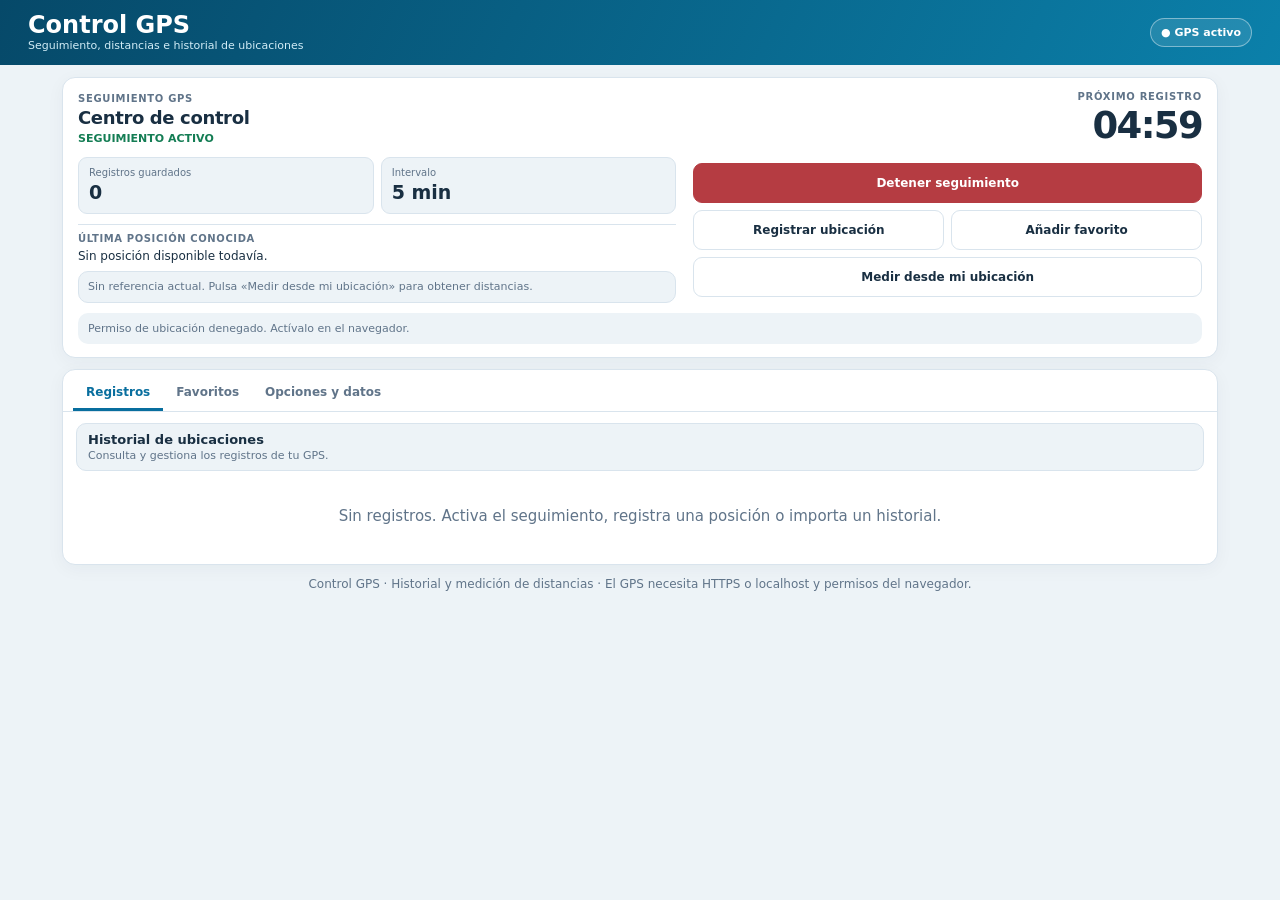
<file: index.html>
<!doctype html>
<html lang="es">
<head>
<meta charset="utf-8">
<meta name="viewport" content="width=device-width, initial-scale=1">
<meta http-equiv="refresh" content="0; url=inicio.html">
<title>Control GPS</title>
<script>window.location.replace('inicio.html' + window.location.search + window.location.hash);</script>
</head>
<body><p><a href="inicio.html">Abrir Control GPS</a></p></body>
</html>
</file>
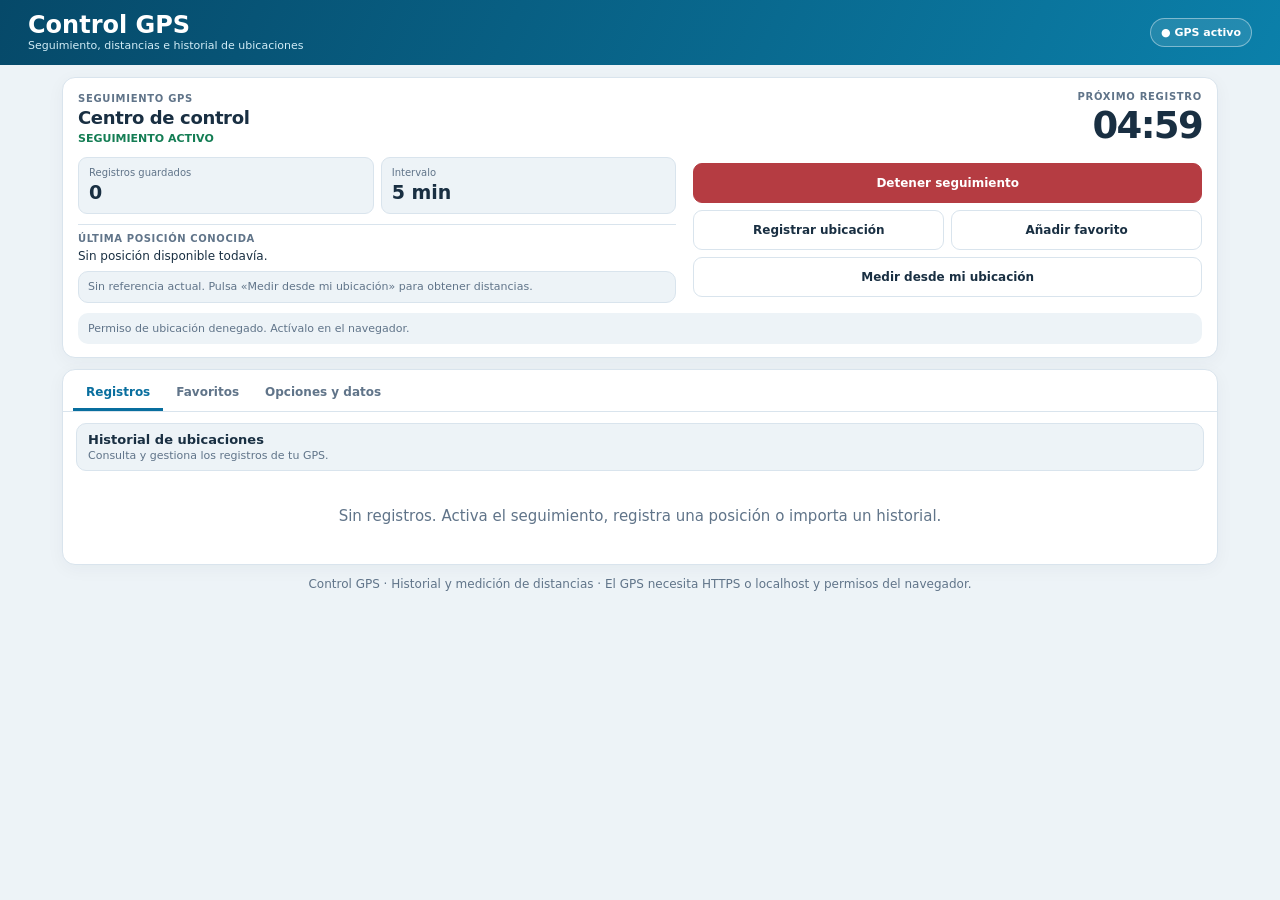
<file: inicio.html>
<!DOCTYPE html>
<html lang="es">
<head>
  <meta charset="utf-8">
  <meta name="viewport" content="width=device-width, initial-scale=1">
  <meta name="theme-color" content="#0b6591">
  <meta name="description" content="Panel de control GPS, historial de ubicaciones y medición de distancias.">
  <title>Control GPS | Seguimiento e historial</title>
  <style>
    :root{color-scheme:light;--bg:#edf3f7;--panel:#fff;--ink:#192f42;--muted:#607489;--line:#d9e4ed;--brand:#086e9e;--brand2:#064f76;--positive:#147d54;--negative:#b54343;--gold:#a66811;--shadow:0 10px 32px rgba(26,55,76,.07)}
    *{box-sizing:border-box}body{margin:0;background:var(--bg);color:var(--ink);font-family:system-ui,-apple-system,"Segoe UI",Roboto,sans-serif;font-size:15px}button,input,select,textarea{font:inherit}button{cursor:pointer}button:disabled{opacity:.55;cursor:wait}a{color:var(--brand)}
    body.dark-mode{color-scheme:dark;--bg:#101d28;--panel:#182c3a;--ink:#eaf4fc;--muted:#a9bfce;--line:#354e60;--brand:#68c5f1;--brand2:#2b8bb5;--positive:#73dba2;--negative:#ff9b9b;--gold:#e9c27b;--shadow:0 10px 32px rgba(0,0,0,.18)}
    .top{background:linear-gradient(115deg,#064969,#0b80aa);color:#fff;padding:22px clamp(16px,4vw,48px);display:flex;gap:20px;align-items:center;justify-content:space-between;flex-wrap:wrap}
    .top h1{font-size:clamp(23px,3vw,32px);margin:0 0 3px;font-weight:800}.top p{margin:0;color:#d2edf7;font-size:13px}.live-badge{border:1px solid #ffffff69;border-radius:999px;padding:9px 14px;font-weight:700;font-size:13px;background:#ffffff1b}
    .shell{max-width:1180px;margin:0 auto;padding:20px;display:grid;grid-template-columns:minmax(0,1fr);gap:18px}
    .panel{min-width:0;background:var(--panel);border:1px solid var(--line);border-radius:17px;box-shadow:var(--shadow)}
    .control{padding:23px;display:grid;grid-template-columns:repeat(2,minmax(0,1fr));gap:18px;align-items:start}.control .wide{grid-column:1/-1}.section-kicker{font-size:12px;font-weight:800;letter-spacing:.08em;text-transform:uppercase;color:var(--muted);margin:0 0 8px}.control h2{margin:0;font-size:22px;letter-spacing:-.02em}
    .status{font-size:14px;font-weight:800;color:var(--negative);margin:7px 0 0}.status.running{color:var(--positive)}.countdown{font-size:clamp(40px,4.8vw,55px);font-variant-numeric:tabular-nums;font-weight:800;letter-spacing:-.055em}
    .metrics{display:grid;grid-template-columns:1fr 1fr;gap:10px}.metric{background:var(--bg);border:1px solid var(--line);padding:14px;border-radius:12px}.metric-label{color:var(--muted);font-size:12px}.metric-value{font-size:22px;font-weight:800;margin-top:3px;font-variant-numeric:tabular-nums}
    .last-position{border-top:1px solid var(--line);padding-top:15px}.last-position strong{display:block;font-size:12px;text-transform:uppercase;letter-spacing:.06em;color:var(--muted);margin-bottom:7px}#lastLocation{font-size:14px;line-height:1.6;overflow-wrap:anywhere}
    .actions{display:grid;grid-template-columns:1fr 1fr;gap:10px}.btn{border:1px solid var(--line);padding:11px 13px;border-radius:11px;color:var(--ink);background:var(--panel);font-weight:700;min-height:44px}.btn:hover{filter:brightness(.96)}.btn-primary{background:#0876a5;color:white;border-color:#0876a5}.btn-danger{background:#b53c42;color:white;border-color:#b53c42}.btn-wide{grid-column:1/-1}.feedback{font-size:12px;color:var(--muted);line-height:1.55;background:var(--bg);padding:12px;border-radius:10px;min-height:58px;overflow-wrap:anywhere}
    .toggle-row{display:flex;align-items:center;gap:7px;color:var(--ink);font-size:13px;min-height:40px}.toggle-row input{width:17px;height:17px;accent-color:#0876a5}
    .lower{grid-column:1/-1;overflow:visible}.tabs{display:flex;flex-wrap:wrap;gap:4px;border-bottom:1px solid var(--line);padding:11px 16px 0;overflow:visible}.tab{border:0;border-bottom:3px solid transparent;background:transparent;color:var(--muted);padding:12px 17px;font-weight:750;white-space:nowrap}.tab.active{color:var(--brand);border-bottom-color:var(--brand)}
    .tab-panel{padding:20px;max-height:none;overflow:visible}.tab-panel[hidden]{display:none}.empty{color:var(--muted);text-align:center;padding:28px}.group{margin-bottom:10px;border:1px solid var(--line);border-radius:11px;overflow:hidden}.group>summary{padding:12px 15px;font-weight:750;cursor:pointer;background:var(--bg)}.subgroup{margin:10px 13px;border:1px solid var(--line);border-radius:9px;overflow:hidden}.subgroup>summary{padding:10px 12px;font-weight:700;cursor:pointer;color:var(--muted)}
    .record{padding:12px 14px;border-top:1px solid var(--line);display:flex;justify-content:space-between;align-items:center;gap:14px;flex-wrap:wrap}.record-main{min-width:0;overflow-wrap:anywhere}.record-main strong{display:block;font-size:14px}.record-main small{display:block;color:var(--muted);font-size:12px;margin-top:4px}.record-actions{display:flex;gap:6px;flex-wrap:wrap}.mini{padding:7px 10px;border-radius:8px;border:1px solid var(--line);background:var(--panel);color:var(--ink);font-size:12px;font-weight:700}.mini.danger{color:var(--negative)}
    .settings{display:grid;grid-template-columns:repeat(auto-fit,minmax(240px,1fr));gap:15px}.setting-box{background:var(--bg);border:1px solid var(--line);padding:17px;border-radius:12px}.setting-box h3{font-size:14px;margin:0 0 9px}.setting-box p{font-size:12px;color:var(--muted);line-height:1.5;margin:7px 0 13px}.setting-box input[type=number],.setting-box input[type=url],.setting-box input[type=file],.setting-box input[type=password]{width:100%;border-radius:8px;border:1px solid var(--line);color:var(--ink);background:var(--panel);padding:10px;min-width:0}.setting-box .btn{margin-top:8px;width:100%}.hint{font-size:12px;color:var(--muted);line-height:1.6;margin-top:13px}.foot{text-align:center;color:var(--muted);font-size:12px;padding:0 18px 22px}
    .measurement{margin:8px 0 0;padding:9px 11px;border-radius:10px;background:var(--bg);border:1px solid var(--line);font-size:12px;line-height:1.5;color:var(--muted)}.record .distance{font-size:12px;color:var(--positive);font-weight:750}.address-text{max-width:100%;overflow-wrap:anywhere}.section-actions{display:flex;gap:8px;flex-wrap:wrap}.section-actions .btn{flex:1;min-width:140px}.mini:focus-visible,.btn:focus-visible{outline:3px solid var(--brand);outline-offset:2px}
    @media(max-width:900px){.control{grid-template-columns:repeat(2,minmax(0,1fr))}}
    @media(max-width:560px){.shell{padding:11px;gap:11px}.control{display:flex;flex-direction:column;padding:17px}.control>*{width:100%}.tab-panel{padding:12px}.metrics{gap:8px}}
    /* Historial GPS: jerarquía visual, acciones claras, accesibilidad y adaptación móvil. */
    .group,.subgroup{border:1px solid var(--line);border-radius:15px;background:var(--panel);overflow:visible;box-shadow:0 5px 15px rgba(22,55,73,.035)}
    .group{margin-bottom:15px}.subgroup{margin:10px 13px 14px;border-radius:13px}
    .group>summary,.subgroup>summary{list-style:none;display:flex;align-items:center;justify-content:space-between;gap:12px;cursor:pointer;position:relative}
    .group>summary::-webkit-details-marker,.subgroup>summary::-webkit-details-marker{display:none}
    .group>summary{padding:16px 19px;background:var(--bg);border-radius:14px;color:var(--ink)}
    .subgroup>summary{padding:12px 16px;background:var(--bg);color:var(--ink);border-radius:12px}
    .group[open]>summary,.subgroup[open]>summary{border-radius:14px 14px 0 0;border-bottom:1px solid var(--line)}
    .group-summary-main{display:inline-flex;align-items:center;gap:11px;font-size:14px;font-weight:800;min-width:0}
    .group-summary-main .ui-svg{color:var(--brand);flex-shrink:0}
    .group-summary-count{display:inline-flex;align-items:center;justify-content:center;padding:5px 10px;min-width:65px;border:1px solid var(--line);border-radius:999px;color:var(--muted);background:var(--panel);font-size:11px;font-weight:800;white-space:nowrap}
    .group-summary-chevron{display:inline-flex;align-items:center;justify-content:center;color:var(--muted);transition:transform .18s ease}
    details[open]>summary .group-summary-chevron{transform:rotate(180deg)}
    .summary-meta{display:inline-flex;gap:9px;align-items:center;min-width:0;margin-left:auto}
    .location-card{margin:12px 13px 14px;border:1px solid var(--line);border-radius:16px;background:var(--panel);overflow:hidden;box-shadow:0 5px 18px rgba(21,52,75,.045)}
    .location-card-top{padding:18px 20px 14px;display:flex;align-items:flex-start;justify-content:space-between;gap:14px}
    .location-identity{display:flex;align-items:center;gap:12px;min-width:0}
    .location-pin{width:42px;height:42px;flex:0 0 42px;display:flex;align-items:center;justify-content:center;background:color-mix(in srgb,var(--brand) 10%,var(--panel));color:var(--brand);border-radius:12px}
    .ui-svg{display:inline-block;width:17px;height:17px;stroke:currentColor;stroke-width:1.8;fill:none;stroke-linecap:round;stroke-linejoin:round;vertical-align:middle;flex-shrink:0}
    .location-pin .ui-svg{width:21px;height:21px}
    .location-heading{min-width:0}
    .location-kicker{font-size:10px;text-transform:uppercase;letter-spacing:.11em;font-weight:850;color:var(--muted);margin-bottom:2px}
    .location-title{display:block;font-size:clamp(18px,2vw,22px);font-weight:850;color:var(--ink);line-height:1.25;letter-spacing:-.025em;overflow-wrap:anywhere}
    .location-subtitle{display:block;margin-top:5px;color:var(--muted);font-size:12px;font-weight:550}
    .location-accuracy{display:inline-flex;align-items:center;gap:6px;color:var(--brand2);background:color-mix(in srgb,var(--brand) 9%,var(--panel));border:1px solid color-mix(in srgb,var(--brand) 18%,var(--line));border-radius:999px;font-size:12px;font-weight:800;white-space:nowrap;padding:7px 11px}
    .location-info{padding:0 20px 15px 74px;display:flex;flex-wrap:wrap;gap:12px 24px;align-items:flex-start}
    .location-info-entry{display:inline-flex;align-items:flex-start;gap:7px;min-width:0;max-width:100%;font-size:13px;color:var(--muted);line-height:1.5;overflow-wrap:anywhere}
    .location-info-entry .ui-svg{margin-top:2px;color:var(--muted);width:15px;height:15px}
    .location-coordinates{font-variant-numeric:tabular-nums;font-weight:650;color:var(--ink)}
    .location-address{flex-basis:100%}
    .location-distance{margin:0 20px 17px 74px;padding:11px 14px;border:1px solid color-mix(in srgb,var(--positive) 18%,var(--line));border-radius:12px;background:color-mix(in srgb,var(--positive) 6%,var(--panel));display:flex;gap:12px;align-items:center;min-width:0}
    .location-distance-icon{display:flex;align-items:center;justify-content:center;color:var(--positive);width:32px;height:32px;background:color-mix(in srgb,var(--positive) 12%,var(--panel));border-radius:9px;flex-shrink:0}
    .location-distance-icon .ui-svg{width:18px;height:18px}
    .location-distance-copy{display:flex;gap:4px 12px;align-items:baseline;flex-wrap:wrap;font-size:12px;min-width:0;color:var(--muted)}
    .location-distance-copy strong{font-size:18px;color:var(--positive);font-weight:850;font-variant-numeric:tabular-nums}
    .location-distance-copy span{font-size:11px}


    .location-action{width:100%;min-height:40px;padding:8px 11px;display:inline-flex;align-items:center;justify-content:center;gap:7px;border:1px solid var(--line);background:var(--panel);border-radius:10px;color:var(--ink);text-decoration:none;font-size:12px;line-height:1.2;font-weight:800;cursor:pointer;white-space:nowrap}
    .location-action:hover{border-color:var(--brand);background:color-mix(in srgb,var(--brand) 5%,var(--panel));color:var(--brand2)}
    .location-action:focus-visible,.group>summary:focus-visible,.subgroup>summary:focus-visible{outline:3px solid var(--brand);outline-offset:2px}
    .location-action-primary{background:var(--brand2);border-color:var(--brand2);color:#fff}
    .location-action-primary:hover{background:var(--brand2);color:#fff;filter:brightness(1.08)}
    .location-action .ui-svg{width:16px;height:16px}
    .location-action-danger{color:var(--negative);border-color:color-mix(in srgb,var(--negative) 25%,var(--line))}
    .location-action-danger:hover{background:color-mix(in srgb,var(--negative) 8%,var(--panel));color:var(--negative);border-color:var(--negative)}

    /* Tonos alternos por registro. Fondo tenue + borde visible + franja lateral para
       distinguir las mediciones, sin sacrificar contraste o modo oscuro. */
    .location-card{
      --card-accent:#0d766e;
      --card-soft:#ecf8f3;
      --card-edge:#a5d7cb;
      border:1px solid var(--card-edge);
      border-left:6px solid var(--card-accent);
      background:linear-gradient(110deg,var(--card-soft) 0%,var(--panel) 86%);
      transition:border-color .16s ease,box-shadow .16s ease;
    }
    .location-card[data-tone="teal"]{--card-accent:#0d766e;--card-soft:#ecf8f3;--card-edge:#a5d7cb}
    .location-card[data-tone="purple"]{--card-accent:#6952a8;--card-soft:#f3efff;--card-edge:#c9bcec}
    .location-card[data-tone="amber"]{--card-accent:#8d5914;--card-soft:#fff6e6;--card-edge:#ebd4a4}
    .location-card[data-tone="blue"]{--card-accent:#225f9f;--card-soft:#ecf4ff;--card-edge:#b8d0eb}
    .location-card[data-tone="rose"]{--card-accent:#a54767;--card-soft:#fff0f4;--card-edge:#eab9cb}
    .location-card .location-pin{background:color-mix(in srgb,var(--card-accent) 12%,var(--panel));color:var(--card-accent)}
    .location-card .location-accuracy{
      background:color-mix(in srgb,var(--card-accent) 9%,var(--panel));
      border-color:color-mix(in srgb,var(--card-accent) 23%,var(--line));
      color:var(--card-accent);
    }
    .location-card .location-actionbar{
      background:color-mix(in srgb,var(--card-accent) 5%,var(--panel));
    }
    .location-card .location-action-primary{
      background:var(--card-accent);border-color:var(--card-accent);color:#fff;
    }
    .location-card .location-action-primary:hover{background:var(--card-accent);color:#fff;filter:brightness(1.08)}
    body.dark-mode .location-card[data-tone="teal"]{--card-soft:#16362f;--card-edge:#26766c;--card-accent:#45b8a7}
    body.dark-mode .location-card[data-tone="purple"]{--card-soft:#292339;--card-edge:#7461a2;--card-accent:#b9a3ef}
    body.dark-mode .location-card[data-tone="amber"]{--card-soft:#363022;--card-edge:#8c6a37;--card-accent:#ebbd69}
    body.dark-mode .location-card[data-tone="blue"]{--card-soft:#1e3042;--card-edge:#4c7eae;--card-accent:#8dbced}
    body.dark-mode .location-card[data-tone="rose"]{--card-soft:#392831;--card-edge:#a2667d;--card-accent:#ec9db7}
    body.dark-mode .location-card .location-action-primary{color:#102233}
    body.dark-mode .location-card .location-action-primary:hover{color:#102233}

    #favoritesList>.location-card{margin:0 0 14px}
    .section-actions{margin-bottom:14px}
    .records-toolbar{display:flex;flex-wrap:wrap;align-items:center;justify-content:space-between;gap:16px;margin-bottom:15px;background:var(--bg);border:1px solid var(--line);border-radius:13px;padding:15px 18px}
    .records-toolbar-heading{display:flex;flex-direction:column;gap:4px}
    .records-toolbar-heading strong{font-size:15px;font-weight:850}
    .records-toolbar-heading span{color:var(--muted);font-size:12px}
    .records-filter-row{display:flex;align-items:end;gap:10px}
    .records-filter-row .field{min-width:150px;display:flex;flex-direction:column;gap:5px}
    .records-filter-row .field label{color:var(--muted);font-weight:750;font-size:12px}
    .records-filter-row select{width:100%;min-height:40px;border:1px solid var(--line);border-radius:9px;padding:7px 10px;background:var(--panel);color:var(--ink)}
    @media(max-width:560px){.records-filter-row{width:100%;display:grid;grid-template-columns:repeat(2,minmax(0,1fr))}.records-filter-row .field{min-width:0}}
    @media(max-width:720px){
      .location-card{margin:10px 9px 12px}
      .location-card-top{padding:16px 14px 12px;gap:10px}
      .location-info{padding:0 14px 13px 68px;gap:8px}
      .location-distance{margin:0 14px 14px 68px}







    }
    @media(max-width:390px){
      .location-info{padding-left:14px}
      .location-distance{margin-left:14px}
      .location-pin{width:35px;height:35px;flex-basis:35px}
      .location-accuracy{font-size:10px;padding:5px 7px}
      .location-kicker{font-size:9px}
      .location-card-top{flex-wrap:wrap}
      .location-accuracy{margin-left:47px}
    }
    @media(prefers-reduced-motion:reduce){.group-summary-chevron{transition:none}}

    /* Densidad compacta: conservar datos completos y blancos táctiles ≥40px. */
    .top{padding:11px clamp(13px,3vw,28px);gap:8px 14px}
    .top h1{font-size:clamp(19px,2.5vw,24px);margin:0}
    .top p{font-size:11px;line-height:1.35}
    .live-badge{padding:7px 10px;font-size:11px}
    .shell{max-width:1180px;padding:12px;gap:11px}
    .panel{border-radius:13px;box-shadow:0 4px 18px rgba(26,55,76,.045)}
    .control{
      display:grid;
      grid-template-columns:minmax(0,1fr) minmax(170px,.85fr);
      grid-template-areas:"state timer" "metrics commands" "last commands" "feedback feedback";
      padding:13px 15px;gap:10px 17px;align-items:center;
    }
    .control>.wide{grid-column:auto}
    .control>div:nth-child(1){grid-area:state}
    .control>div:nth-child(2){grid-area:timer;justify-self:end;text-align:right}
    .control>div:nth-child(3){grid-area:metrics}
    .control>div:nth-child(4){grid-area:last}
    .control>div:nth-child(5){grid-area:commands}
    .control>div:nth-child(6){grid-area:feedback}
    .section-kicker{font-size:10px;letter-spacing:.07em;margin:0 0 3px}
    .control h2{font-size:18px;line-height:1.18}
    .status{font-size:11px;margin:4px 0 0}
    .countdown{font-size:clamp(28px,4vw,37px);letter-spacing:-.045em;line-height:1.13}
    .metrics{gap:7px;align-self:start}
    .metric{padding:9px 10px;border-radius:9px}
    .metric-label{font-size:10px;line-height:1.25}
    .metric-value{font-size:19px;line-height:1.2;margin-top:2px}
    .last-position{padding-top:8px}
    .last-position strong{font-size:10px;margin-bottom:4px}
    #lastLocation{font-size:12px;line-height:1.45}
    .measurement{margin-top:6px;padding:7px 9px;font-size:11px;line-height:1.4}
    .actions{gap:7px;align-self:stretch;grid-template-columns:repeat(2,minmax(0,1fr));align-content:center}
    .btn{padding:7px 10px;border-radius:9px;min-height:40px;font-size:12px}
    .feedback{min-height:0;padding:8px 10px;font-size:11px;line-height:1.4}
    .tabs{gap:0;padding:6px 10px 0}
    .tab{padding:9px 13px;font-size:12px}
    .tab-panel{padding:11px 13px;max-height:none;overflow:visible}
    .records-toolbar{padding:8px 11px;margin-bottom:8px;gap:8px 14px;border-radius:10px}
    .records-toolbar-heading{gap:2px}
    .records-toolbar-heading strong{font-size:13px}
    .records-toolbar-heading span{font-size:11px}
    .records-filter-row{gap:7px}
    .records-filter-row .field{min-width:130px;gap:3px}
    .records-filter-row .field label{font-size:10px}
    .records-filter-row select{min-height:38px;padding:5px 8px;font-size:12px;border-radius:8px}
    .section-actions{gap:7px;margin-bottom:9px}
    .section-actions .btn{min-height:38px}
    .group{margin-bottom:8px;border-radius:11px}
    .subgroup{margin:5px 7px 7px;border-radius:9px}
    .group>summary{padding:9px 12px;min-height:41px}
    .subgroup>summary{padding:8px 10px;min-height:40px}
    .group-summary-main{gap:7px;font-size:12px}
    .group-summary-count{padding:3px 7px;font-size:10px;min-width:0}
    .summary-meta{gap:5px}
    .location-card{margin:6px 8px 7px;border-radius:11px;box-shadow:none}
    .location-card-top{padding:10px 12px 6px;gap:10px;align-items:center}
    .location-identity{gap:8px}
    .location-pin{width:30px;height:30px;flex:0 0 30px;border-radius:8px}
    .location-pin .ui-svg{width:17px;height:17px}
    .location-kicker{font-size:9px;margin-bottom:1px;letter-spacing:.07em}
    .location-title{font-size:clamp(15px,1.8vw,17px);line-height:1.2}
    .location-subtitle{font-size:10px;margin-top:1px}
    .location-accuracy{padding:5px 8px;font-size:11px;gap:4px}
    .location-accuracy .ui-svg{width:14px;height:14px}
    .location-meta{display:grid;grid-template-columns:minmax(0,1fr) auto;align-items:center;gap:8px;padding:0 12px 9px 50px}
    .location-info{padding:0;gap:3px 9px}
    .location-info-entry{font-size:11px;line-height:1.35;gap:5px}
    .location-info-entry .ui-svg{width:13px;height:13px;margin-top:1px}
    .location-distance{margin:0;padding:5px 9px;border-radius:8px;gap:6px}
    .location-distance-icon{width:24px;height:24px;border-radius:6px}
    .location-distance-icon .ui-svg{width:14px;height:14px}
    .location-distance-copy{gap:2px 6px;line-height:1.2;font-size:10px}
    .location-distance-copy strong{font-size:15px}
    .location-distance-copy span{font-size:10px}

    .location-action{min-height:40px;border-radius:8px;padding:7px 7px;gap:5px;font-size:11px;line-height:1.2;white-space:normal}
    .location-action .ui-svg{width:14px;height:14px}



    #favoritesList>.location-card{margin:0 0 8px}
    .settings{gap:10px}
    .setting-box{padding:12px}
    .setting-box p{margin:5px 0 8px}
    .setting-box .btn{margin-top:5px}
    .hint{margin-top:8px}
    .foot{padding:0 12px 12px}
    @media(max-width:760px){
      .control{
        grid-template-columns:minmax(0,1fr) minmax(118px,.75fr);
        grid-template-areas:"state timer" "metrics metrics" "commands commands" "last last" "feedback feedback";
        padding:11px 12px;gap:8px 10px;
      }
      .control>*{width:auto}
      .control>div:nth-child(2){justify-self:end}
      .control .actions{grid-template-columns:repeat(2,minmax(0,1fr))}
      .control .actions .btn-wide{grid-column:1/-1}
      .metrics{width:100%}
      .location-card{margin:6px 4px 7px}
      .location-card-top{padding:9px 10px 6px}
      .location-meta{grid-template-columns:1fr;padding:0 10px 8px 48px;gap:5px}
      .location-distance{justify-self:start}





      .records-toolbar-heading span{display:none}
      .records-filter-row{width:100%;display:grid;grid-template-columns:repeat(2,minmax(0,1fr))}
      .records-filter-row .field{min-width:0}
      .group>summary{padding:8px 10px}
      .subgroup>summary{padding:7px 9px}
      .group-summary-main{font-size:11px}
    }
    @media(max-width:420px){
      .shell{padding:7px;gap:7px}
      .top{padding:10px 12px}
      .top p{display:none}
      .live-badge{font-size:10px}
      .tab-panel{padding:8px 7px}
      .control h2{font-size:16px}
      .control .countdown{font-size:29px}
      .location-meta{padding-left:10px}
      .location-card-top{gap:6px}
      .location-accuracy{margin-left:0;font-size:10px;padding:4px 6px}
      .location-pin{width:27px;height:27px;flex-basis:27px}
      .location-info-entry{font-size:10.5px}
      .location-distance{padding:5px 7px}

    }



    /* Acciones visibles: una fila en escritorio y filas completas en tamaños menores. */
    .location-actionbar{
      display:grid;grid-template-columns:minmax(0,1fr);align-items:stretch;
      gap:8px;padding:10px 12px;border-top:1px solid var(--line);
      background:color-mix(in srgb,var(--bg) 60%,var(--panel));
    }
    .location-primary,.location-tools{
      display:grid;grid-auto-flow:column;grid-auto-columns:minmax(0,1fr);
      gap:8px;min-width:0;width:100%;
    }
    .location-tools{margin:0;padding:8px 0 0;border-top:1px solid var(--line)}
    .location-primary .location-action,.location-tools .location-action{
      width:100%;min-width:0;min-height:42px;margin:0;padding:8px 6px;
      white-space:normal;text-align:center;line-height:1.25;
    }
    @media(min-width:1100px){
      .location-actionbar{grid-template-columns:minmax(0,1fr) minmax(0,1.15fr);gap:12px}
      .location-tools{border-top:0;border-left:1px solid var(--line);padding:0 0 0 12px}
    }
    @media(max-width:599px){
      .location-actionbar{gap:8px;padding:8px}
      .location-primary,.location-tools{grid-auto-flow:row;grid-auto-columns:auto;grid-template-columns:repeat(2,minmax(0,1fr));gap:6px}
      .location-tools>.location-action:last-child:nth-child(odd){grid-column:1/-1}
      .location-primary .location-action,.location-tools .location-action{min-height:44px;font-size:11px}
    }
  </style>
</head>
<body>
  <header class="top">
    <div><h1>Control GPS</h1><p>Seguimiento, distancias e historial de ubicaciones</p></div>
    <span class="live-badge" id="headerStatus" role="status">Iniciando…</span>
  </header>
  <main class="shell">
    <aside class="panel control" aria-label="Controles de seguimiento">
      <div class="wide"><p class="section-kicker">Seguimiento GPS</p><h2>Centro de control</h2><p class="status" id="trackingStatus">Comprobando ubicación…</p></div>
      <div><p class="section-kicker">Próximo registro</p><div class="countdown" id="countdown">05:00</div></div>
      <div class="metrics wide">
        <div class="metric"><div class="metric-label">Registros guardados</div><div class="metric-value" id="totalCount">0</div></div>
        <div class="metric"><div class="metric-label">Intervalo</div><div class="metric-value" id="intervalText">5 min</div></div>
      </div>
      <div class="last-position wide"><strong>Última posición conocida</strong><div id="lastLocation">Sin posición disponible todavía.</div><div class="measurement" id="distanceStatus" role="status" aria-live="polite">Sin referencia actual. Usa «Medir desde aquí» para obtener distancias reales desde tu posición.</div></div>
      <div class="actions wide">
        <button class="btn btn-primary btn-wide" id="toggleBtn" type="button">Iniciar seguimiento</button>
        <button class="btn" id="captureBtn" type="button">Registrar ubicación</button>
        <button class="btn" id="favoriteBtn" type="button">Añadir favorito</button>
        <button class="btn btn-wide" id="measureBtn" type="button">Medir desde mi ubicación</button>
      </div>
      <div class="feedback wide" id="diagnostic" role="status" aria-live="polite">Para registrar posiciones y medir distancias permite el acceso a ubicación. El historial se conserva en este dispositivo.</div>
    </aside>
    <section class="panel lower" aria-label="Historial y configuración">
      <nav class="tabs" aria-label="Secciones">
        <button class="tab active" data-tab="records" type="button">Registros</button>
        <button class="tab" data-tab="favorites" type="button">Favoritos</button>
        <button class="tab" data-tab="settings" type="button">Opciones y datos</button>
      </nav>
      <div id="records" class="tab-panel">
        <div class="records-toolbar">
          <div class="records-toolbar-heading"><strong>Historial de ubicaciones</strong><span>Consulta y gestiona los registros de tu GPS.</span></div>
        </div>
        <div id="recordsList"></div>
      </div>
      <div id="favorites" class="tab-panel" hidden><div id="favoritesList"></div></div>
      <div id="settings" class="tab-panel" hidden>
        <div class="settings">
          <div class="setting-box">
            <h3>Intervalo de registro</h3><p>La frecuencia predeterminada es de 5 minutos. El navegador debe permitir el GPS.</p>
            <label class="field" for="cycleDurationInput">Segundos <input id="cycleDurationInput" type="number" min="30" max="86400" step="30" value="300"></label>
            <label class="toggle-row"><input id="autoStartToggle" type="checkbox" checked> Reanudar seguimiento al abrir</label>
          </div>
          <div class="setting-box">
            <h3>Precisión mínima aceptable</h3><p>Define el margen de error máximo del GPS. Si la precisión del dispositivo es peor que este valor, el punto no se guarda. Un número menor exige mayor precisión.</p><label class="field" for="accuracyLimitInput">Error máximo (metros) <input id="accuracyLimitInput" type="number" min="5" max="5000" step="5" value="100"></label>
          </div>
          <div class="setting-box">
            <h3>Presentación</h3><label class="toggle-row"><input id="darkModeToggle" type="checkbox"> Tema oscuro</label>
            <p>Los favoritos, intervalos y últimas coordenadas se conservan en este navegador.</p>
          </div>
          <div class="setting-box">
            <h3>Exportar e importar</h3>
            <p>Exporta una copia JSON o importa JSON/CSV, incluidos CSV de Google Sheets con columnas fecha, hora y coordenadas.</p>
            <button class="btn" id="exportBtn" type="button">Descargar copia JSON</button>
            <input id="importFile" type="file" accept=".json,.csv,text/csv,application/json" aria-label="Importar historial">
            <div class="hint" id="importStatus" aria-live="polite">No se han importado archivos.</div>
          </div>
          <div class="setting-box">
            <h3>Google Sheets privado (opcional)</h3>
            <p>La conexión requiere un servicio autorizado. Envía historial, favoritos y direcciones a la hoja privada de tu cuenta. La copia local se conserva y se respalda antes de sincronizar. Los cambios de favoritos y direcciones se propagan. Eliminar una tarjeta sigue siendo solo local; el botón de borrado remoto elimina todo el historial GPS de la hoja con confirmación.</p>
            <p>La conexión se configura automáticamente desde el servicio de Control GPS. No necesitas introducir códigos. La app intentará recuperar tu sesión al abrir. Google puede pedir autorización cuando corresponda.</p>
            <label class="toggle-row"><input id="googleConsent" type="checkbox"> Autorizo sincronizar mis ubicaciones con la hoja privada</label>
            <label class="toggle-row"><input id="googleAutoAddress" type="checkbox"> Consultar en Google la dirección aproximada de nuevas capturas (máximo una por minuto y 20 por sesión)</label>
            <button class="btn" id="googleConnectBtn" type="button">Conectar con Google</button>
            <button class="btn" id="googleSyncBtn" type="button">Sincronizar ahora</button>
            <button class="btn" id="googleDisconnectBtn" type="button">Desconectar y revocar acceso</button>
            <button class="btn" id="googleBackupBtn" type="button">Descargar copia anterior a la sincronización</button>
            <p>El borrado remoto elimina los registros GPS y sus versiones de la hoja y del historial de este navegador. Conserva favoritos, direcciones y copias de seguridad. Los demás dispositivos reflejarán el borrado al reconectar.</p>
            <button class="btn btn-danger" id="googleClearHistoryBtn" type="button" disabled>Borrar historial de Google Sheets</button>
            <button class="btn" id="googleHistoryBackupBtn" type="button" disabled>Descargar copia anterior al borrado</button>
            <p id="googleSyncStatus" role="status" aria-live="polite">Sincronización desactivada.</p>
          </div>
          <div class="setting-box">
            <h3>Eliminar información local</h3><p>Borra los registros y favoritos de este navegador. No modifica datos remotos ni permite recuperarlos sin una copia.</p>
            <button class="btn btn-danger" id="clearBtn" type="button">Borrar registros y favoritos</button>
          </div>
        </div>
        <div class="hint">Privacidad: la geolocalización se guarda localmente en este dispositivo. Solo se envían coordenadas a Google Sheets si autorizas y conectas la sincronización privada. El rastreo periódico en segundo plano no está garantizado si el navegador suspende la pestaña o la aplicación.</div>
      </div>
    </section>
  </main>
  <footer class="foot">Control GPS · Historial y medición de distancias · El GPS necesita HTTPS o localhost y permisos del navegador.</footer>
  <script src="gps-sync.js?v=20261101-auto-names-3"></script>
  <script src="gps-session.js?v=20261101-auto-names-3"></script>
  <script src="gps-google-service.js?v=20261101-session-3"></script>
  <script src="gps-google.js?v=20261101-auto-names-3"></script>
  <script>
    (function () {
      'use strict';
      const KEY = 'gpsTrackerState';
      const el = (id) => document.getElementById(id);
      const dateKey = (t) => { const d = new Date(t); return d.getFullYear() + '-' + String(d.getMonth()+1).padStart(2,'0') + '-' + String(d.getDate()).padStart(2,'0'); };
      const hourKey = (t) => String(new Date(t).getHours());
      const fmtTime = (t) => new Date(t).toLocaleString('es-CO',{dateStyle:'medium',timeStyle:'medium'});
      const num = (v) => Number(v);
      const valid = (loc) => loc && Number.isFinite(num(loc.latitude)) && Number.isFinite(num(loc.longitude)) && Math.abs(num(loc.latitude)) <= 90 && Math.abs(num(loc.longitude)) <= 180 && Number.isFinite(num(loc.timestamp)) && num(loc.timestamp)>0;
      const normalize = (loc) => ({latitude:num(loc.latitude),longitude:num(loc.longitude),accuracy:loc.accuracy!==null && loc.accuracy!==undefined && loc.accuracy!=='' && Number.isFinite(num(loc.accuracy)) ? num(loc.accuracy):null,timestamp:num(loc.timestamp)});
      const mapLink = (p) => 'https://www.google.com/maps/search/?api=1&query=' + p.latitude + ',' + p.longitude;
      const formatCoords = (p) => p.latitude.toFixed(6) + ', ' + p.longitude.toFixed(6);
      const saved = (() => { try { return JSON.parse(localStorage.getItem(KEY) || '{}') || {}; } catch { return {}; } })();
      const state = {
        days: saved.days && typeof saved.days === 'object' ? saved.days : {},
        favorites: Array.isArray(saved.favorites) ? saved.favorites.filter(valid).map((f) => Object.assign(normalize(f),{label:String(f.label || '')})) : [],
        lastLocation: valid(saved.lastLocation) ? normalize(saved.lastLocation) : null,
        cycleDuration: Number.isFinite(num(saved.cycleDuration)) && num(saved.cycleDuration)>=30000 ? Math.min(num(saved.cycleDuration),86400000) : 300000,
        autoStart: saved.autoStart !== false,
        darkMode: !!saved.darkMode,
        showFavorites: saved.showFavorites !== false,
        accuracyLimit: Number.isFinite(num(saved.accuracyLimit)) && num(saved.accuracyLimit)>=5 && num(saved.accuracyLimit)<=5000 ? num(saved.accuracyLimit) : 100,
        addresses: saved.addresses && typeof saved.addresses==='object' && !Array.isArray(saved.addresses) ? saved.addresses : {},
        names: saved.names && typeof saved.names==='object' && !Array.isArray(saved.names) ? Object.fromEntries(Object.entries(saved.names).filter(([,v])=>typeof v==='string').map(([k,v])=>[k,v.trim().slice(0,100)])) : {},
        legacyDetails: saved.locationDetails && typeof saved.locationDetails==='object' ? saved.locationDetails : null,
        currentFix: null, selectedMeasure: null,
        mapView: saved.mapView || null,
        isRunning: false
      };
      // Conservar las direcciones escritas en versiones anteriores al retirar las fichas.
      if(state.legacyDetails){for(const [oldKey,value] of Object.entries(state.legacyDetails)){
        const parts=oldKey.split('|');if(parts.length!==3||!value||typeof value.address!=='string'||!value.address.trim())continue;
        const lat=Number(parts[1]),lng=Number(parts[2]);if(!Number.isFinite(lat)||Math.abs(lat)>90||!Number.isFinite(lng)||Math.abs(lng)>180)continue;
        const k=lat.toFixed(6)+','+lng.toFixed(6);
        if(!state.addresses[k])state.addresses[k]={address:value.address.trim().slice(0,250),source:'manual (migrada)'};
      }}
      let nextCaptureAt = 0, ticker = null, captureBusy = false;
      let cloud=null;
      function allLocations() {
        const result = [];
        Object.keys(state.days).forEach((dk) => {
          const day = state.days[dk];
          if (!day || !day.hours) return;
          Object.keys(day.hours).forEach((hk) => {
            const bucket = day.hours[hk];
            (Array.isArray(bucket && bucket.locations) ? bucket.locations : []).forEach((p) => {
              if (valid(p)) result.push(normalize(p));
            });
          });
        });
        return result.sort((a,b) => a.timestamp-b.timestamp);
      }
      function store() {
        try {
          localStorage.setItem(KEY, JSON.stringify({
            days:state.days,favorites:state.favorites,lastLocation:state.lastLocation,
            cycleDuration:state.cycleDuration,autoStart:state.autoStart,darkMode:state.darkMode,
            showFavorites:state.showFavorites,mapView:state.mapView,
            accuracyLimit:state.accuracyLimit,addresses:state.addresses,names:state.names,
            ...(state.legacyDetails?{locationDetails:state.legacyDetails}:{}),
            cyclesCompleted:allLocations().length
          }));
        } catch (e) { setDiagnostic('Almacenamiento lleno o bloqueado. Exporta tus datos para no perder cambios.'); return false; }
        if(cloud)cloud.changed();
        return true;
      }
      function setDiagnostic(message) { el('diagnostic').textContent=message; }
      function appendLocation(p) {
        const loc = normalize(p), dk = dateKey(loc.timestamp), hk = hourKey(loc.timestamp);
        if (!state.days[dk]) state.days[dk]={date:dk,hours:{}};
        if (!state.days[dk].hours[hk]) state.days[dk].hours[hk]={hour:Number(hk),locations:[]};
        state.days[dk].hours[hk].locations.push(loc);
        state.lastLocation=loc;
      }
      function mergeLocations(items) {
        const keys = new Set(allLocations().map((p) => [p.timestamp,p.latitude,p.longitude].join('|')));
        let added=0,addressAdded=0,namesAdded=0;
        for (const input of items) {
          if (!valid(input)) continue;
          const loc=normalize(input), key=[loc.timestamp,loc.latitude,loc.longitude].join('|');
          const rawAddress=typeof input.address==='string'?input.address.trim().slice(0,250):'';
          if(rawAddress){const ak=addressKey(loc);if(!state.addresses[ak]){state.addresses[ak]={address:rawAddress,source:'importada'};addressAdded++;}}
          if(typeof input.name==='string'&&input.name.trim()&&!state.names[addressKey(loc)]){state.names[addressKey(loc)]=input.name.trim().slice(0,100);namesAdded++;}
          if (keys.has(key)) continue;
          keys.add(key);appendLocation(loc);added++;
        }
        if (added||addressAdded||namesAdded) { store();renderAll(true); }
        return added;
      }
      function readableError(e) {
        if (!window.isSecureContext) return 'La ubicación requiere HTTPS o localhost.';
        if (e && e.code===1) return 'Permiso de ubicación denegado. Actívalo en el navegador.';
        if (e && e.code===2) return 'No se pudo determinar la posición. Revisa el GPS y la conexión.';
        if (e && e.code===3) return 'El GPS tardó demasiado. Prueba en un espacio abierto.';
        return (e && e.message) || 'No se pudo obtener la ubicación.';
      }
      function onePosition(options) {
        return new Promise((resolve,reject) => {
          if (!navigator.geolocation) return reject(new Error('Este dispositivo o navegador no dispone de geolocalización.'));
          navigator.geolocation.getCurrentPosition(resolve,reject,options);
        });
      }
      async function acquirePosition() {
        if (!window.isSecureContext) throw new Error('La ubicación requiere HTTPS o localhost.');
        try { return await onePosition({enableHighAccuracy:true,timeout:18000,maximumAge:0}); }
        catch(e) {
          if (e && e.code===1) throw e;
          return onePosition({enableHighAccuracy:false,timeout:15000,maximumAge:10000});
        }
      }
      async function capture(kind) {
        if (captureBusy) return;
        captureBusy=true;el('captureBtn').disabled=true;el('favoriteBtn').disabled=true;
        setDiagnostic('Solicitando posición GPS…');
        try {
          const pos=await acquirePosition();
          const p={latitude:pos.coords.latitude,longitude:pos.coords.longitude,accuracy:pos.coords.accuracy,timestamp:pos.timestamp || Date.now()};
          if (!valid(p)) throw new Error('El GPS devolvió coordenadas inválidas.');
          const accuracy=Number(p.accuracy);
          if(!Number.isFinite(accuracy)||accuracy<0||accuracy>state.accuracyLimit){
            setDiagnostic('GPS con precisión insuficiente: '+(Number.isFinite(accuracy)?'±'+Math.round(accuracy)+' m':'desconocida')+'. Se exige ±'+state.accuracyLimit+' m o mejor. No se guardó este punto; ajusta el límite en Opciones y datos si lo necesitas.');
            return;
          }
          state.currentFix=normalize(p);
          state.lastLocation=normalize(p);
          if (kind==='favorite') {
            state.favorites.push(Object.assign({},normalize(p),{label:fmtTime(p.timestamp)}));
            setDiagnostic('Favorito guardado en este navegador.');
          } else {
            appendLocation(p);
            setDiagnostic('Ubicación registrada: '+formatCoords(normalize(p))+' (precisión ±'+Math.round(p.accuracy || 0)+' m).');
          }
          store();renderAll(true);
          if(cloud)cloud.newPoint(normalize(p));
        } catch(e) { setDiagnostic(readableError(e));renderStatus(); }
        finally { captureBusy=false;el('captureBtn').disabled=false;el('favoriteBtn').disabled=false; }
      }
      function formatCountdown(ms) {
        const sec=Math.max(0,Math.ceil(ms/1000));
        return String(Math.floor(sec/60)).padStart(2,'0')+':'+String(sec%60).padStart(2,'0');
      }
      function tick() {
        if (!state.isRunning) return;
        if (Date.now()>=nextCaptureAt) {
          nextCaptureAt=Date.now()+state.cycleDuration;
          capture('history');
        }
        el('countdown').textContent=formatCountdown(nextCaptureAt-Date.now());
      }
      function startTracking() {
        if (state.isRunning) return;
        state.isRunning=true;state.autoStart=true;
        nextCaptureAt=Date.now()+state.cycleDuration;
        if (ticker) clearInterval(ticker);
        ticker=setInterval(tick,1000);
        capture('history');
        renderStatus();store();
      }
      function stopTracking() {
        state.isRunning=false;state.autoStart=false;
        if(ticker) clearInterval(ticker);
        ticker=null;nextCaptureAt=0;
        renderStatus();store();
        setDiagnostic('Seguimiento detenido. Puedes registrar puntos manualmente.');
      }
      function renderStatus() {
        const count=allLocations().length;
        el('totalCount').textContent=count.toLocaleString('es-CO');
        el('intervalText').textContent=Math.round(state.cycleDuration/60000*10)/10+' min';
        el('trackingStatus').textContent=state.isRunning?'SEGUIMIENTO ACTIVO':'SEGUIMIENTO DETENIDO';
        el('trackingStatus').classList.toggle('running',state.isRunning);
        el('headerStatus').textContent=state.isRunning?'● GPS activo':'○ GPS detenido';
        el('toggleBtn').textContent=state.isRunning?'Detener seguimiento':'Iniciar seguimiento';
        el('toggleBtn').classList.toggle('btn-danger',state.isRunning);
        el('toggleBtn').classList.toggle('btn-primary',!state.isRunning);
        el('autoStartToggle').checked=state.autoStart;
        el('countdown').textContent=state.isRunning?formatCountdown(nextCaptureAt-Date.now()):'--:--';
        const loc=el('lastLocation');
        const measurement=el('distanceStatus');
        measurement.textContent=state.currentFix?'Referencia de distancia: GPS actual · ±'+Math.round(state.currentFix.accuracy)+' m · '+fmtTime(state.currentFix.timestamp)+(state.selectedMeasure?' · Destino: '+distanceLabel(state.currentFix,state.selectedMeasure):' · distancias indicadas junto a cada registro'):'Sin referencia actual. Pulsa «Medir desde mi ubicación» para obtener distancias.';
        loc.replaceChildren();
        if (!state.lastLocation) {loc.textContent='Sin posición disponible todavía.';return;}
        const link=document.createElement('a');link.href=mapLink(state.lastLocation);link.target='_blank';link.rel='noopener noreferrer';link.textContent=addressOf(state.lastLocation)||formatCoords(state.lastLocation);
        loc.append(link,document.createElement('br'),document.createTextNode(fmtTime(state.lastLocation.timestamp)));
      }
      // Distancia geodésica aproximada en línea recta. No es distancia por carretera.
      function haversine(a,b){
        const r=Math.PI/180,lat1=a.latitude*r,lat2=b.latitude*r,dl=(b.latitude-a.latitude)*r,dn=(b.longitude-a.longitude)*r;
        const h=Math.sin(dl/2)**2+Math.cos(lat1)*Math.cos(lat2)*Math.sin(dn/2)**2;
        return 6371000*2*Math.atan2(Math.sqrt(h),Math.sqrt(Math.max(0,1-h)));
      }
      function distanceLabel(a,b){const d=haversine(a,b);return d<1000?Math.round(d).toLocaleString('es-CO')+' m':(d/1000).toLocaleString('es-CO',{maximumFractionDigits:2})+' km';}
      // Las direcciones son manuales o resultados aproximados guardados por coordenadas.
      function addressKey(p){return Number(p.latitude).toFixed(6)+','+Number(p.longitude).toFixed(6);}
      function addressOf(p){const d=state.addresses[addressKey(p)];return d&&typeof d.address==='string'?d.address.trim():'';}
      function addressInfo(p){const d=state.addresses[addressKey(p)];return d&&typeof d.address==='string'?d:null;}
      function editAddress(p){
        const value=window.prompt('Dirección postal completa de este punto (se sincroniza si conectaste Google). Deja vacío para quitarla:',addressOf(p));
        if(value===null)return;
        const v=value.trim().slice(0,250),k=addressKey(p);
        if(v)state.addresses[k]={address:v,source:'manual'};
        else delete state.addresses[k];
        store();renderAll();setDiagnostic(v?'Dirección guardada: '+v:'Dirección manual eliminada.');
      }
      async function lookupAddress(p){
        if(cloud&&cloud.connected()){await cloud.lookup(p);return;}
        const message='Para consultar una dirección aproximada, conecta con Google desde Opciones y datos. También puedes usar Editar dirección para escribirla manualmente.';
        setDiagnostic(message);
        document.querySelector('[data-tab="settings"]').click();
        el('googleSyncStatus').textContent=message;
        el('googleConnectBtn').focus();
      }
      async function measureFromHere(target=null){
        const b=el('measureBtn');b.disabled=true;b.textContent='Midiendo ubicación…';setDiagnostic('Obteniendo ubicación actual para calcular distancias en línea recta…');
        try{
          const pos=await acquirePosition();
          const p={latitude:pos.coords.latitude,longitude:pos.coords.longitude,accuracy:pos.coords.accuracy,timestamp:pos.timestamp||Date.now()};
          if(!valid(p))throw Error('El GPS no devolvió coordenadas válidas.');
          if(!Number.isFinite(p.accuracy)||p.accuracy<0||p.accuracy>state.accuracyLimit)throw Error('Precisión insuficiente: '+(Number.isFinite(p.accuracy)?'±'+Math.round(p.accuracy)+' m':'no indicada')+'. Configurado: ±'+state.accuracyLimit+' m como máximo.');
          state.currentFix=normalize(p);state.selectedMeasure=target;
          renderAll();
          setDiagnostic(target?'Distancia en línea recta: '+distanceLabel(p,target)+' (GPS actual ±'+Math.round(p.accuracy)+' m).':'Distancias calculadas desde la posición actual. GPS ±'+Math.round(p.accuracy)+' m.');
        }catch(err){setDiagnostic('No se pudo medir: '+readableError(err));}
        finally{b.disabled=false;b.textContent='Medir desde mi ubicación';}
      }
      function editName(p){
        const k=addressKey(p),current=state.names[k]||'';
        const value=prompt('Nombre de esta ubicación (máximo 100 caracteres). Déjalo vacío para quitarlo:',current);
        if(value===null)return;
        const name=value.trim().slice(0,100);
        if(name)state.names[k]=name;else delete state.names[k];
        store();renderAll();setDiagnostic(name?'Nombre de ubicación guardado.':'Nombre de ubicación retirado.');
      }
      function labelFor(p){if(state.names[addressKey(p)])return state.names[addressKey(p)];const found=state.favorites.find(f=>valid(f)&&Number(f.timestamp)===Number(p.timestamp)&&addressKey(f)===addressKey(p));return found&&found.label?'Favorito: '+found.label:'Registro GPS';}
      function dataFor(p){
        const record=['CONTROL GPS — '+labelFor(p),'Fecha y hora: '+fmtTime(p.timestamp),'Coordenadas GPS: '+formatCoords(p)];
        record.push('Precisión del registro: '+(Number.isFinite(p.accuracy)?'±'+Math.round(p.accuracy)+' m':'No informada'));
        const meta=addressInfo(p);
        record.push('Dirección postal: '+(meta?meta.address:'No disponible; consulta o ingresa la dirección completa.'));
        if(meta&&meta.source&&meta.source!=='manual')record.push('Origen de dirección: '+meta.source+' (verificar antes de usar)');
        if(state.currentFix)record.push('Distancia desde tu ubicación de referencia: '+distanceLabel(state.currentFix,p)+' en línea recta');
        record.push('Ver ubicación en Google Maps: '+mapLink(p));
        record.push('Cómo llegar: https://www.google.com/maps/dir/?api=1&destination='+encodeURIComponent(formatCoords(p)));
        return record.join('\n');
      }
      const htmlEscape=(s)=>String(s).replace(/[&<>"']/g,c=>({'&':'&amp;','<':'&lt;','>':'&gt;','"':'&quot;',"'":'&#39;'}[c]));
      function htmlFor(p){
        const text=dataFor(p).split('\n');
        const address=addressOf(p)||'Ubicación en coordenadas '+formatCoords(p);
        const link='<a href="'+htmlEscape(mapLink(p))+'">'+htmlEscape(address)+'</a>';
        return '<div style="font:14px/1.6 system-ui,sans-serif">'+text.filter(t=>!t.startsWith('Ver ubicación en Google Maps:')).map(t=>'<div>'+htmlEscape(t)+'</div>').join('')+'<div>Ver en Google Maps (dirección): '+link+'</div></div>';
      }
      async function copyText(text,html){
        if(navigator.clipboard&&navigator.clipboard.write&&typeof ClipboardItem==='function'&&html){
          try{await navigator.clipboard.write([new ClipboardItem({'text/plain':new Blob([text],{type:'text/plain'}),'text/html':new Blob([html],{type:'text/html'})})]);return;}catch{}
        }
        if(navigator.clipboard&&navigator.clipboard.writeText){await navigator.clipboard.writeText(text);return;}
        const area=document.createElement('textarea');area.value=text;document.body.append(area);area.select();const ok=document.execCommand('copy');area.remove();if(!ok)throw Error('No se puede copiar en este navegador.');
      }
      async function copyLocation(p){try{await copyText(dataFor(p),htmlFor(p));setDiagnostic('Información copiada. En editores con formato, la dirección es un enlace clicable; en WhatsApp la URL se vuelve pulsable.');}catch(err){setDiagnostic('Error al copiar: '+err.message);}}
      async function shareLocation(p){
        const text=dataFor(p);
        try{if(navigator.share){await navigator.share({title:'Ubicación GPS',text});setDiagnostic('Datos enviados al menú de compartir.');}else{await copyLocation(p);}}
        catch(err){if(err.name!=='AbortError')setDiagnostic('Error al compartir: '+err.message);}
      }
      // Botones compactos del popup de Leaflet (las tarjetas usan location-action).
      function btn(text,action,danger=false){
        const b=document.createElement('button');b.type='button';b.textContent=text;b.className='mini'+(danger?' danger':'');
        b.addEventListener('click',action);return b;
      }
      // Los iconos se crean a partir de un repertorio fijo; nunca se inserta HTML de datos GPS.
      const locationIcons={
        pin:'<path d="M20 10c0 5-8 12-8 12S4 15 4 10a8 8 0 1 1 16 0Z"/><circle cx="12" cy="10" r="2.5"/>',
        clock:'<circle cx="12" cy="12" r="9"/><path d="M12 7v5l3 2"/>',
        calendar:'<rect x="3" y="5" width="18" height="16" rx="2"/><path d="M7 3v4m10-4v4M3 10h18"/>',
        target:'<circle cx="12" cy="12" r="9"/><circle cx="12" cy="12" r="4"/><path d="M12 1v2m0 18v2M1 12h2m18 0h2"/>',
        route:'<circle cx="5" cy="6" r="2"/><circle cx="19" cy="18" r="2"/><path d="M7 6h8a4 4 0 0 1 0 8H9a4 4 0 0 0 0 8h8"/>',
        map:'<path d="m3 6 6-3 6 3 6-3v15l-6 3-6-3-6 3zM9 3v15M15 6v15"/>',
        external:'<path d="M13 5h6v6M19 5l-9 9"/><path d="M19 14v5H5V5h5"/>',
        measure:'<path d="M3 20 20 3M6 17l2 2m2-6 2 2m2-6 2 2M3 20l4-1-3-3z"/>',
        copy:'<rect x="8" y="8" width="12" height="12" rx="2"/><path d="M16 8V6a2 2 0 0 0-2-2H6a2 2 0 0 0-2 2v8a2 2 0 0 0 2 2h2"/>',
        share:'<circle cx="18" cy="5" r="2"/><circle cx="6" cy="12" r="2"/><circle cx="18" cy="19" r="2"/><path d="m8 11 8-5M8 13l8 5"/>',
        more:'<circle cx="4" cy="12" r="1"/><circle cx="12" cy="12" r="1"/><circle cx="20" cy="12" r="1"/>',
        chevron:'<path d="m6 9 6 6 6-6"/>',
        edit:'<path d="M12 20H4a1 1 0 0 1-1-1v-8l10-10 8 8-10 10-6 1 1-6"/><path d="m13 5 6 6"/>',
        search:'<circle cx="10.5" cy="10.5" r="7.5"/><path d="m16 16 5 5"/>',
        star:'<path d="m12 2 3 6.5 7 1-5 5 .9 7L12 18l-5.9 3.5.9-7-5-5 7-1z"/>',
        trash:'<path d="M3 6h18M8 6V4h8v2m3 0-1 15H6L5 6M10 10v7m4-7v7"/>',
        position:'<circle cx="12" cy="12" r="8"/><circle cx="12" cy="12" r="2"/><path d="M12 1v3m0 16v3M1 12h3m16 0h3"/>'
      };
      function uiIcon(name){
        const svg=document.createElementNS('http://www.w3.org/2000/svg','svg');
        svg.setAttribute('viewBox','0 0 24 24');svg.setAttribute('aria-hidden','true');svg.setAttribute('focusable','false');
        svg.classList.add('ui-svg');
        svg.innerHTML=locationIcons[name]||locationIcons.pin;
        return svg;
      }
      function uiText(tag,text,className){
        const item=document.createElement(tag);if(className)item.className=className;item.textContent=text;return item;
      }
      function actionButton(label,icon,fn,extra=''){
        const item=document.createElement('button');item.type='button';item.className='location-action '+extra;
        item.append(uiIcon(icon),uiText('span',label));item.addEventListener('click',fn);return item;
      }
      function externalAction(label,icon,url){
        const a=document.createElement('a');a.className='location-action';a.href=url;a.target='_blank';a.rel='noopener noreferrer';
        a.append(uiIcon(icon),uiText('span',label));return a;
      }
      function locationCard(p,isFavorite=false,colorIndex=0){
        const card=document.createElement('article');card.className='location-card';
        // Asignación consecutiva en el historial; favoritos usan su propia serie de colores.
        const tones=['teal','purple','amber','blue','rose'];
        card.dataset.tone=tones[colorIndex%tones.length];
        const top=document.createElement('div');top.className='location-card-top';
        const identity=document.createElement('div');identity.className='location-identity';
        const pin=document.createElement('span');pin.className='location-pin';pin.append(uiIcon(isFavorite?'star':'pin'));
        const heading=document.createElement('div');heading.className='location-heading';
        heading.append(uiText('div',isFavorite?'UBICACIÓN FAVORITA':'REGISTRO GPS','location-kicker'));
        const title=document.createElement('strong');title.className='location-title';
        const favoriteLabel=String(p.label||'').trim();
        const customName=state.names[addressKey(p)]||'';
        title.textContent=customName||(isFavorite&&favoriteLabel&&favoriteLabel!==fmtTime(p.timestamp)?favoriteLabel:new Date(p.timestamp).toLocaleTimeString('es-CO',{hour:'numeric',minute:'2-digit',second:'2-digit'}));
        heading.append(title);
        // La lista es plana, por lo que cada ubicación muestra su fecha.
        heading.append(uiText('div',new Date(p.timestamp).toLocaleDateString('es-CO',{day:'numeric',month:'long',year:'numeric'})+(customName?' · '+new Date(p.timestamp).toLocaleTimeString('es-CO'):''),'location-subtitle'));
        identity.append(pin,heading);
        const quality=document.createElement('span');quality.className='location-accuracy';
        quality.append(uiIcon('target'),uiText('span',Number.isFinite(p.accuracy)?'±'+Math.round(p.accuracy)+' m':'Precisión desconocida'));
        top.append(identity,quality);card.append(top);
        const info=document.createElement('div');info.className='location-info';
        const coord=document.createElement('div');coord.className='location-info-entry';
        coord.append(uiIcon('position'),uiText('span',formatCoords(p),'location-coordinates'));info.append(coord);
        const address=addressOf(p);
        if(address){const row=document.createElement('div');row.className='location-info-entry location-address';
          row.append(uiIcon('pin'),uiText('span',address));info.append(row);}
        const meta=document.createElement('div');meta.className='location-meta';meta.append(info);
        if(state.currentFix){
          const distance=document.createElement('div');distance.className='location-distance';
          const symbol=document.createElement('span');symbol.className='location-distance-icon';symbol.append(uiIcon('measure'));
          const desc=document.createElement('div');desc.className='location-distance-copy';
          desc.append(uiText('span','Desde tu ubicación'),uiText('strong',distanceLabel(state.currentFix,p)),uiText('span','en línea recta'));
          distance.append(symbol,desc);meta.append(distance);
        }
        card.append(meta);
        const bar=document.createElement('div');bar.className='location-actionbar';
        const primary=document.createElement('div');primary.className='location-primary';
        const mapsLink=externalAction('Google Maps','external',mapLink(p));
        mapsLink.classList.add('location-action-primary');
        primary.append(
          mapsLink,
          actionButton('Medir','measure',()=>measureFromHere(p)),
          actionButton('Copiar','copy',()=>copyLocation(p)),
          actionButton('Compartir','share',()=>shareLocation(p))
        );
        const tools=document.createElement('div');tools.className='location-tools';
        tools.append(
          actionButton(customName?'Cambiar nombre':'Nombrar ubicación','edit',()=>editName(p)),
          actionButton('Editar dirección','edit',()=>editAddress(p)),
          actionButton('Buscar dirección','search',()=>lookupAddress(p))
        );
        if(!isFavorite&&!state.favorites.some(f=>valid(f)&&Number(f.timestamp)===Number(p.timestamp)&&Number(f.latitude)===Number(p.latitude)&&Number(f.longitude)===Number(p.longitude))){
          tools.append(actionButton('Añadir favorito','star',()=>{
            state.favorites.push(Object.assign({},p,{label:fmtTime(p.timestamp)}));store();renderAll();
            setDiagnostic('Ubicación añadida a favoritos.');
          }));
        }
        tools.append(actionButton('Eliminar','trash',()=>{
          if(!confirm('¿Eliminar esta ubicación '+(isFavorite?'de favoritos':'del historial')+'?'))return;
          if(isFavorite){
            const idx=state.favorites.indexOf(p);
            if(idx>=0){state.favorites.splice(idx,1);store();renderAll();setDiagnostic('Favorito eliminado.');}
          }else{deleteLocation(p);setDiagnostic('Registro eliminado.');}
        },'location-action-danger'));
        bar.append(primary,tools);card.append(bar);
        return card;
      }
      function deleteLocation(p) {
        const dk=dateKey(p.timestamp), hk=hourKey(p.timestamp), bucket=state.days[dk]&&state.days[dk].hours&&state.days[dk].hours[hk];
        if(!bucket || !Array.isArray(bucket.locations)) return;
        const i=bucket.locations.findIndex((item)=>valid(item)&&Number(item.timestamp)===p.timestamp&&Number(item.latitude)===p.latitude&&Number(item.longitude)===p.longitude);
        if(i<0)return;
        bucket.locations.splice(i,1);
        if(!bucket.locations.length) delete state.days[dk].hours[hk];
        if(!Object.keys(state.days[dk].hours).length) delete state.days[dk];
        store();renderAll();
      }

      function renderRecords() {
        const root=el('recordsList');
        root.replaceChildren();
        const locations=allLocations().slice().sort((a,b)=>b.timestamp-a.timestamp);
        if(!locations.length){
          const message=document.createElement('div');
          message.className='empty';
          message.textContent='Sin registros. Activa el seguimiento, registra una posición o importa un historial.';
          root.append(message);
          return;
        }
        locations.forEach((p,i)=>root.append(locationCard(p,false,i)));
      }
      function renderFavorites(){
        const root=el('favoritesList');root.replaceChildren();
        const favs=[...state.favorites].filter(valid).sort((a,b)=>b.timestamp-a.timestamp);
        if(!favs.length){const m=document.createElement('div');m.className='empty';m.textContent='Todavía no hay favoritos.';root.append(m);return;}
        favs.forEach((p,i)=>root.append(locationCard(p,true,i)));
      }
      function renderAll() {renderStatus();renderRecords();renderFavorites();}
      function parseCsv(text) {
        const first=(text.replace(/^\uFEFF/,'').split(/\r?\n/,1)[0]||'');
        const delimiter=(first.match(/;/g)||[]).length>(first.match(/,/g)||[]).length?';':',';
        const rows=[];let row=[],field='',quoted=false;
        const input=text.replace(/^\uFEFF/,'');
        for(let i=0;i<input.length;i++){
          const ch=input[i];
          if(ch==='"'){if(quoted&&input[i+1]==='"'){field+='"';i++;}else quoted=!quoted;}
          else if(ch===delimiter&&!quoted){row.push(field.trim());field='';}
          else if((ch==='\n'||ch==='\r')&&!quoted){if(ch==='\r'&&input[i+1]==='\n')i++;row.push(field.trim());if(row.some(Boolean))rows.push(row);row=[];field='';}
          else field+=ch;
        }
        row.push(field.trim());if(row.some(Boolean))rows.push(row);
        return rows;
      }
      function parseTimestamp(date,time) {
        const d=String(date||'').trim(),t=String(time||'00:00').trim();
        let match=d.match(/^(\d{4})-(\d{1,2})-(\d{1,2})/),yr,mo,day;
        if(match){yr=+match[1];mo=+match[2];day=+match[3];}
        else {match=d.match(/^(\d{1,2})[\/-](\d{1,2})[\/-](\d{4})/);if(!match)return NaN;day=+match[1];mo=+match[2];yr=+match[3];}
        const hm=t.match(/(\d{1,2}):(\d{2})(?::(\d{2}))?/);
        const dt=new Date(yr,mo-1,day,hm?+hm[1]:0,hm?+hm[2]:0,hm?+(hm[3]||0):0);
        return dt.getFullYear()===yr&&dt.getMonth()===mo-1&&dt.getDate()===day?dt.getTime():NaN;
      }
      function parseCoordinateString(value) {
        const m=String(value||'').replace(/%2C/ig,',').match(/(-?\d{1,2}(?:\.\d+)?)\s*,\s*(-?\d{1,3}(?:\.\d+)?)/);
        if(!m)return null;
        return {latitude:Number(m[1]),longitude:Number(m[2])};
      }
      function itemsFromCsv(text) {
        const rows=parseCsv(text);if(rows.length<2)throw new Error('El CSV no contiene filas de datos.');
        const head=rows[0].map((h)=>h.toLowerCase().normalize('NFD').replace(/[\u0300-\u036f]/g,'').trim());
        const field=(row,names)=>{let i=head.findIndex((h)=>names.includes(h));return i<0?'':row[i];};
        return rows.slice(1).map((row)=>{
          const coords=parseCoordinateString(field(row,['coordenadas','coordenada','ubicacion','location','coordinates']));
          const lat=coords?coords.latitude:Number(field(row,['latitud','latitude','lat']));
          const lng=coords?coords.longitude:Number(field(row,['longitud','longitude','lng','lon']));
          const rawTimestamp=field(row,['timestamp','fecha hora','fecha_hora']);
          const numericTimestamp=Number(rawTimestamp);
          const timestamp=rawTimestamp?(Number.isFinite(numericTimestamp)&&numericTimestamp>0?(numericTimestamp<1e11?numericTimestamp*1000:numericTimestamp):Date.parse(rawTimestamp)):
            parseTimestamp(field(row,['fecha','date']),field(row,['hora','time']));
          return {latitude:lat,longitude:lng,timestamp:timestamp,accuracy:field(row,['precision','accuracy'])||null,name:field(row,['nombre','name','nombre de ubicacion'])||'',address:field(row,['direccion','direccion completa','direccion aproximada','address','full address'])||''};
        }).filter(valid);
      }
      function itemsFromJson(text) {
        const data=JSON.parse(text);
        if(Array.isArray(data))return data;
        if(Array.isArray(data.locations))return data.locations;
        if(Array.isArray(data.records))return data.records;
        if(data.days && typeof data.days==='object'){
          const result=[];
          Object.values(data.days).forEach((d)=>Object.values((d&&d.hours)||{}).forEach((h)=>(h.locations||[]).forEach((p)=>result.push(p))));
          return result;
        }
        throw new Error('El JSON no contiene ubicaciones reconocibles.');
      }
      async function importText(text,isJson) {
        const data=isJson?JSON.parse(text):null;
        const items=isJson?itemsFromJson(text):itemsFromCsv(text);
        const count=mergeLocations(items);
        let addressesAdded=0;
        if(data&&data.addresses&&typeof data.addresses==='object'&&!Array.isArray(data.addresses)){
          for(const [k,v] of Object.entries(data.addresses)){if(!/^[-\d.,]+$/.test(k)||!v||typeof v!=='object'||typeof v.address!=='string')continue;
            if(!state.addresses[k]&&v.address.trim()){state.addresses[k]={address:v.address.trim().slice(0,250),source:String(v.source||'importada').slice(0,30)};addressesAdded++;}
          }
          if(addressesAdded){store();renderAll();}
        }
        let namesAdded=0;
        if(data&&data.names&&typeof data.names==='object'&&!Array.isArray(data.names)){
          for(const [k,v] of Object.entries(data.names)){
            const coords=k.split(',').map(Number);
            if(coords.length!==2||!coords.every(Number.isFinite)||Math.abs(coords[0])>90||Math.abs(coords[1])>180||k!==coords[0].toFixed(6)+','+coords[1].toFixed(6)||typeof v!=='string'||!v.trim()||state.names[k])continue;
            state.names[k]=v.trim().slice(0,100);namesAdded++;
          }
          if(namesAdded){store();renderAll();}
        }
        let favoritesAdded=0;
        if(data && Array.isArray(data.favorites)){
          const known=new Set(state.favorites.map((p)=>[p.timestamp,p.latitude,p.longitude].join('|')));
          data.favorites.forEach((f)=>{if(!valid(f))return;const p=Object.assign(normalize(f),{label:String(f.label||'')});const key=[p.timestamp,p.latitude,p.longitude].join('|');if(!known.has(key)){known.add(key);state.favorites.push(p);favoritesAdded++;}});
          if(favoritesAdded){store();renderAll(true);}
        }
        const message='Importación: '+count+' registros, '+favoritesAdded+' favoritos y '+addressesAdded+' direcciones y '+namesAdded+' nombres nuevos.';
        el('importStatus').textContent=message;setDiagnostic(message);
      }
      function exportData() {
        const json=JSON.stringify({version:5,exportDate:new Date().toISOString(),days:state.days,favorites:state.favorites,addresses:state.addresses,names:state.names,accuracyLimit:state.accuracyLimit,...(state.legacyDetails?{locationDetails:state.legacyDetails}:{})},null,2);
        const url=URL.createObjectURL(new Blob([json],{type:'application/json'}));
        const a=document.createElement('a');a.href=url;a.download='control-gps-'+dateKey(Date.now())+'.json';document.body.append(a);a.click();a.remove();setTimeout(()=>URL.revokeObjectURL(url),1000);
      }
      document.querySelectorAll('.tab').forEach((tab)=>tab.addEventListener('click',()=>{
        document.querySelectorAll('.tab').forEach((t)=>t.classList.toggle('active',t===tab));
        document.querySelectorAll('.tab-panel').forEach((p)=>p.hidden=p.id!==tab.dataset.tab);
      }));
      el('toggleBtn').addEventListener('click',()=>state.isRunning?stopTracking():startTracking());
      el('captureBtn').addEventListener('click',()=>capture('history'));
      el('favoriteBtn').addEventListener('click',()=>capture('favorite'));
      el('measureBtn').addEventListener('click',()=>measureFromHere());
      el('cycleDurationInput').value=String(Math.round(state.cycleDuration/1000));
      el('cycleDurationInput').addEventListener('change',(e)=>{
        const v=Number(e.target.value);
        if(!Number.isFinite(v)||v<30||v>86400){e.target.value=Math.round(state.cycleDuration/1000);setDiagnostic('El intervalo debe estar entre 30 y 86.400 segundos.');return;}
        state.cycleDuration=Math.round(v)*1000;if(state.isRunning)nextCaptureAt=Date.now()+state.cycleDuration;
        store();renderStatus();
      });
      el('accuracyLimitInput').value=String(state.accuracyLimit);
      el('accuracyLimitInput').addEventListener('change',(ev)=>{const value=Number(ev.target.value);if(!Number.isFinite(value)||value<5||value>5000){ev.target.value=String(state.accuracyLimit);setDiagnostic('El error GPS máximo debe estar entre 5 y 5.000 metros.');return;}state.accuracyLimit=value;store();setDiagnostic('Precisión mínima ajustada: solo se guardan posiciones con error de ±'+value+' m o menor.');});
      el('autoStartToggle').addEventListener('change',(e)=>{if(e.target.checked){startTracking();}else{stopTracking();}});
      el('darkModeToggle').checked=state.darkMode;
      document.body.classList.toggle('dark-mode',state.darkMode);
      el('darkModeToggle').addEventListener('change',(e)=>{state.darkMode=e.target.checked;document.body.classList.toggle('dark-mode',state.darkMode);store();});
      el('exportBtn').addEventListener('click',exportData);
      el('importFile').addEventListener('change',async(e)=>{
        const file=e.target.files&&e.target.files[0];if(!file)return;
        try {await importText(await file.text(),/\.json$/i.test(file.name));}
        catch(err){el('importStatus').textContent='No se pudo importar: '+err.message;setDiagnostic('El archivo no tiene un formato válido.');}
        e.target.value='';
      });
      el('clearBtn').addEventListener('click',()=>{
        if(!confirm('¿Eliminar TODOS los registros y favoritos guardados en este navegador? Esta acción no se puede deshacer.'))return;
        if(cloud&&!cloud.prepareLocalClear())return;
        state.days={};state.favorites=[];state.addresses={};state.names={};state.currentFix=null;state.selectedMeasure=null;state.lastLocation=null;
        store();renderAll(true);setDiagnostic('Se eliminaron los datos locales. No se modificó ninguna hoja externa.');
      });
      document.addEventListener('visibilitychange',()=>{if(!document.hidden&&state.isRunning)tick();});
      // Keep Google optional: failure loading its adapter never blocks local GPS.
      if(window.GpsSync&&window.GpsGoogle){
        cloud=window.GpsGoogle.init({
          snapshot:()=>window.GpsSync.entities(allLocations(),state.favorites,state.addresses,state.names),
          apply:events=>{
            const known=new Set(allLocations().map(window.GpsSync.pointId));
            for(const event of events){
              const p=event.value;
              if(event.kind==='record'&&valid(p)&&!known.has(window.GpsSync.pointId(p))){appendLocation(p);known.add(window.GpsSync.pointId(p));}
              else if(event.kind==='favorite'&&valid(p)){
                const id=window.GpsSync.pointId(p),index=state.favorites.findIndex(f=>window.GpsSync.pointId(f)===id);
                if(p.enabled===false){if(index>=0)state.favorites.splice(index,1);}
                else if(index>=0)state.favorites[index]=Object.assign(normalize(p),{label:String(p.label||'')});
                else state.favorites.push(Object.assign(normalize(p),{label:String(p.label||'')}));
              }else if(event.kind==='name'){
                const k=event.entityId.slice(5);
                if(p.name)state.names[k]=String(p.name).slice(0,100);else delete state.names[k];
              }else if(event.kind==='address'){
                const k=event.entityId.slice(8);
                if(p.address)state.addresses[k]={...p};else delete state.addresses[k];
              }
            }
          },clearHistoryBefore:(cutoff,erasedIds=[])=>{
            for(const day of Object.values(state.days))for(const bucket of Object.values(day.hours||{})){
              if(Array.isArray(bucket.locations))bucket.locations=bucket.locations.filter(p=>Number(p.timestamp)>cutoff&&!erasedIds.includes('record|'+window.GpsSync.pointId(p)));
            }
            const remaining=allLocations();
            state.lastLocation=remaining.length?remaining[remaining.length-1]:null;
          },save:store,render:()=>renderAll(true),diagnostic:setDiagnostic
        });
      }
      renderAll(true);
      if(state.autoStart) startTracking();
      else setDiagnostic('Seguimiento detenido. Pulsa Iniciar seguimiento para capturar nuevas ubicaciones.');
    })();
  </script>
</body>
</html>
</file>
